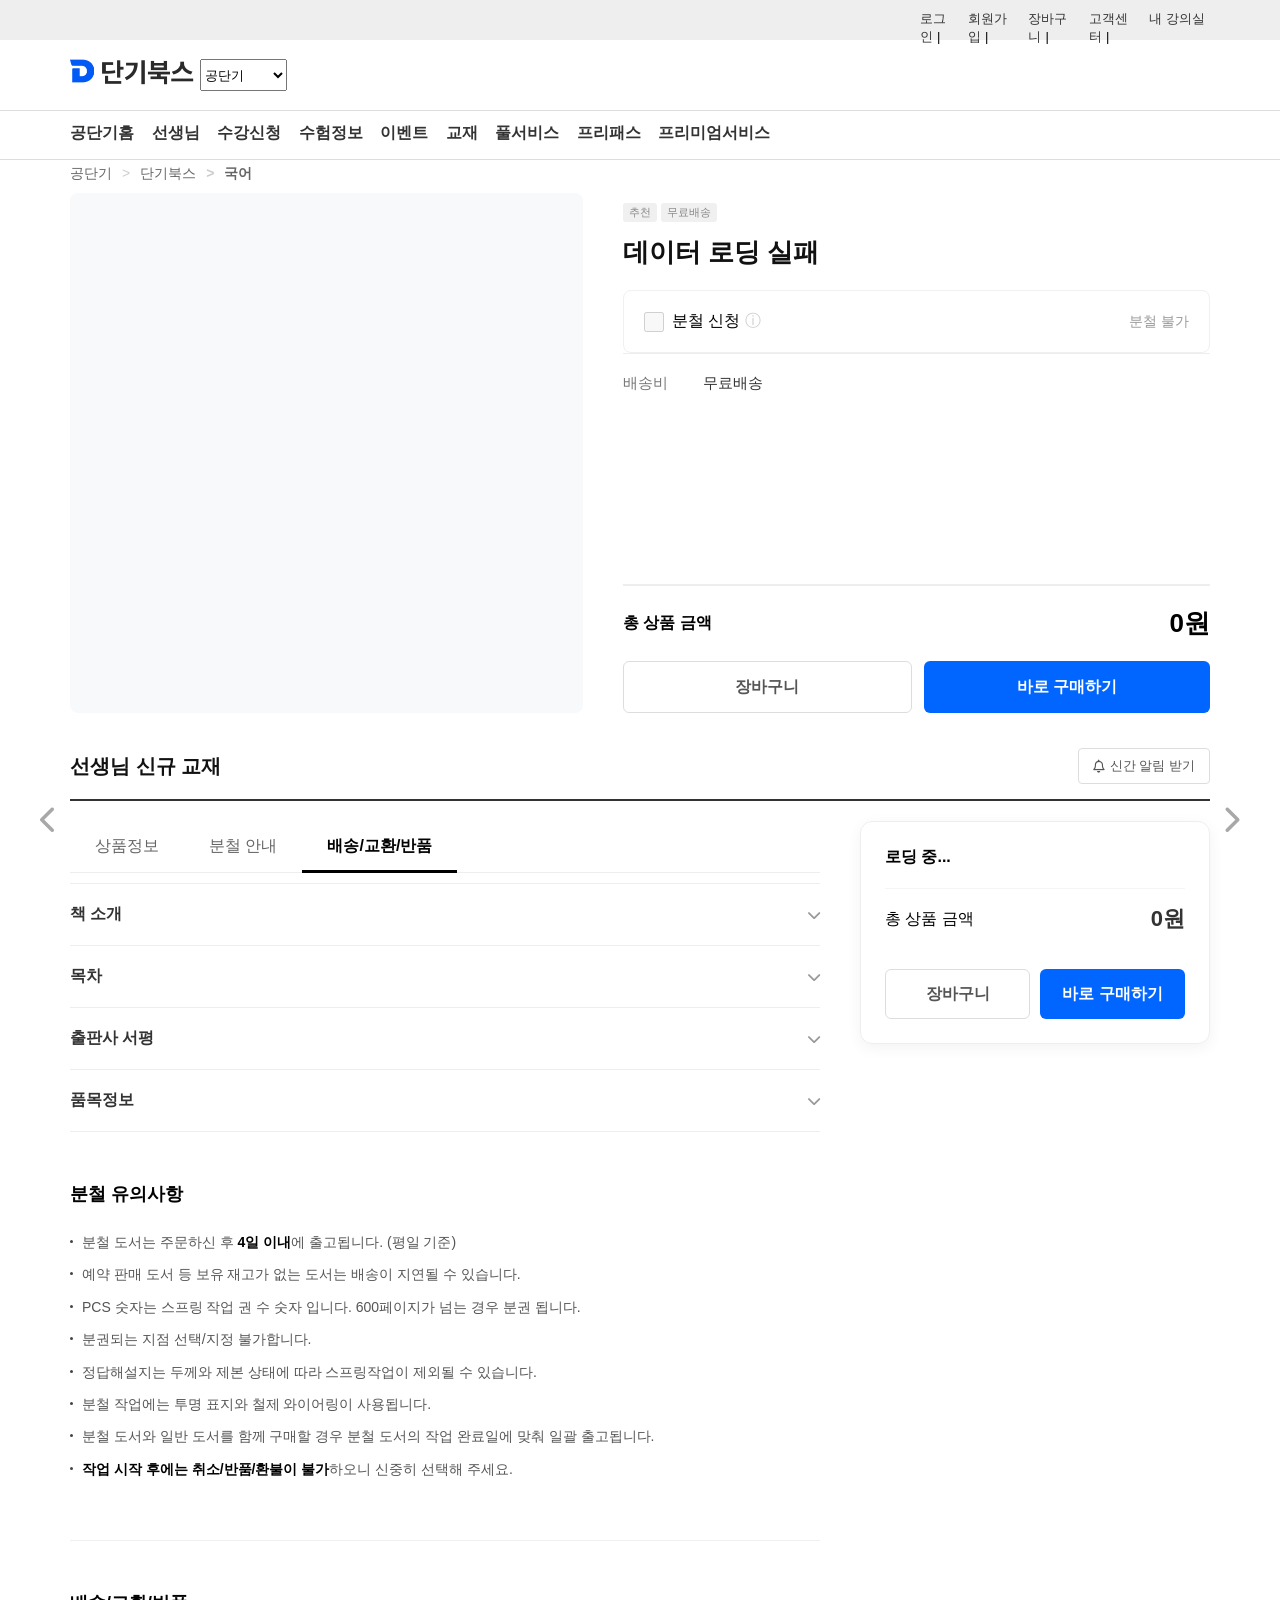
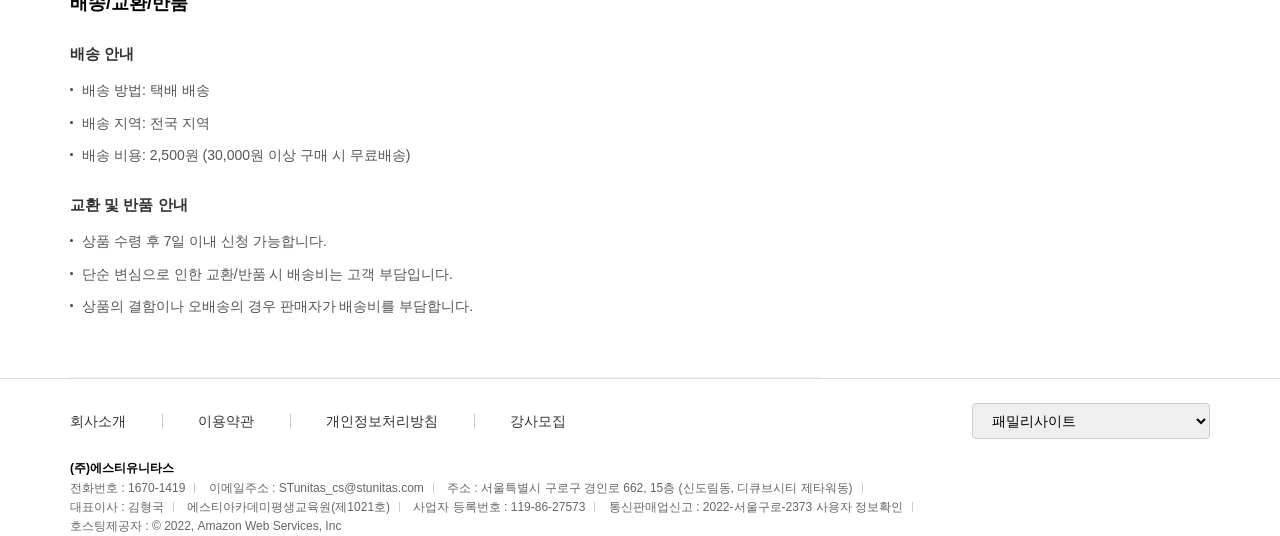
<file: sub.html>
<!DOCTYPE html>
<html lang="ko">

<head>
    <meta charset="UTF-8">
    <meta name="viewport" content="width=device-width, initial-scale=1.0">
    <title>단기 북스</title>

    <link rel="stylesheet" href="./css/reset.css">
    <link rel="stylesheet" href="./css/sub.css">
    <link rel="stylesheet" href="https://cdnjs.cloudflare.com/ajax/libs/font-awesome/6.0.0/css/all.min.css">
    <link rel="stylesheet" href="https://cdn.jsdelivr.net/npm/swiper@11/swiper-bundle.min.css" />
</head>

<body>
    <header>
        <div id="header_top">
            <div class="container">
                <div id="login">
                    <ul>
                        <li><a href="#">로그인</a></li>
                        <li><a href="#">회원가입</a></li>
                        <li><a href="#">장바구니</a></li>
                        <li><a href="#">고객센터</a></li>
                        <li><a href="#">내 강의실</a></li>
                    </ul>
                </div>
            </div>

        </div>
        <div id="header_main">
            <h1>
                <a href="index.html"><img src="./img/단기북스_로고.png" alt="단기북스">
                </a>
            </h1>
            <select id="biz_list">
                <option value="공단기">공단기</option>
                <option value="기술단기">기술단기</option>
                <option value="소방단기">소방단기</option>
                <option value="공기업단기">공기업단기</option>
                <option value="자단기">자단기</option>
                <option value="영단기">영단기</option>
                <option value="노무사단기">노무사단기</option>
                <option value="법무사단기">법무사단기</option>
            </select>
        </div>

        <nav id="main_menu">
            <div class="container">
                <ul>
                    <li><a href="index.html">공단기홈</a></li>
                    <li><a href="index.html">선생님</a></li>
                    <li><a href="index.html">수강신청 </a></li>
                    <li><a href="index.html">수험정보</a></li>
                    <li><a href="index.html">이벤트</a></li>
                    <li><a href="index.html">교재</a></li>
                    <li><a href="index.html">풀서비스</a></li>
                    <li><a href="index.html">프리패스</a></li>
                    <li><a href="index.html">프리미엄서비스</a></li>
                </ul>
            </div>
        </nav>
    </header>

    <main>
        <div class="container">
            <nav class="location">
                <ul class="location_list">
                    <li class="location_item"><a href="index.html">공단기</a></li>
                    <li class="location_item"><a href="index.html">단기북스</a></li>
                    <li class="location_item"><a href="index.html">국어</a></li>
                </ul>
            </nav>

            <section class="row">
                <div class="image-wrapper">
                    <div class="book-image" id="bookCover">
                        <!-- <div class="zoom-btn-container">
                            <button type="button" class="btn-zoom">
                                <span class="icon-search">🔍</span> 크게보기
                            </button>
                        </div> -->
                    </div>
                </div>
                <div class="book-info">
                    <div class="tag-container">
                        <span class="tag">추천</span>
                        <span class="tag">무료배송</span>
                    </div>
                    <h2 id="bookTitle">로딩 중...</h2>
                    <div class="price" id="bookPrice"></div>
                    <div class="option-box">
                        <div class="option-row">
                            <label>
                                <input type="checkbox" disabled> 분철 신청
                                <span class="info-icon">ⓘ</span>
                            </label>
                            <span class="option-status">분철 불가</span>
                        </div>
                    </div>
                    <dl id="bookMeta">
                        <div class="meta-item">
                            <dt>배송비</dt>
                            <dd>무료배송</dd>
                        </div>
                    </dl>

                    <div class="total-amount">
                        <span>총 상품 금액</span>
                        <strong id="totalPrice">0원</strong>
                    </div>

                    <div class="buttons">
                        <button class="btn-cart">장바구니</button>
                        <button class="btn-purchase">바로 구매하기</button>
                    </div>
                </div>
            </section>

            <div class="teacher-books-header container">
                <h3>선생님 신규 교재</h3>
                <button class="btn-notify">
                    <i class="far fa-bell"></i> 신간 알림 받기
                </button>
            </div>

            <div class="teacher-slider-section">
                <div class="swiper mySwiper">
                    <div class="swiper-wrapper" id="teacherBookList">
                    </div>
                </div>

                <div class="swiper-button-next-custom"><i class="fas fa-chevron-right"></i></div>
                <div class="swiper-button-prev-custom"><i class="fas fa-chevron-left"></i></div>
            </div>


            <div class="detail-bottom-layout">
                <div class="detail-content-area">
                    <nav class="detail-tabs ">
                        <ul>
                            <li class="active"><a href="#section-intro">상품정보</a></li>
                            <li><a href="#section-split">분철 안내</a></li>
                            <li><a href="#section-delivery">배송/교환/반품</a></li>
                        </ul>
                    </nav>

                    <section id="section-intro" class="book-detail-accordion">
                        <div class="accordion-item">
                            <button class="accordion-header">
                                <span>책 소개</span>
                                <i class="fas fa-chevron-down"></i>
                            </button>
                            <div class="accordion-content">
                                <div class="book-intro-container">
                                    <div class="book-category-area">
                                        <h3 class="intro-title">이 책이 속한 분야</h3>
                                        <ul class="category-list">
                                            <li>국내도서 <i class="fas fa-chevron-right"></i> 취업/수험서 <i
                                                    class="fas fa-chevron-right"></i> 공무원 과목별 <i
                                                    class="fas fa-chevron-right"></i> 공무원 영어</li>
                                            <li>국내도서 <i class="fas fa-chevron-right"></i> 취업/수험서 <i
                                                    class="fas fa-chevron-right"></i> 공무원 직군별 <i
                                                    class="fas fa-chevron-right"></i> 행정직</li>
                                        </ul>
                                    </div>

                                    <hr class="divider">
                                    <div class="book-description">
                                        <p class="description-highlight">공시 영어 독해 수험서 = 이기다 독해, 우리는 반드시 이긴다!</p>
                                        <p>
                                            쎄듀는 대한민국 공무원 수험생들을 위해 ‘공시 영어 한 번 응시로 합격을 이루자!’는 취지로 쎄듀01(공일)을 시작한다.
                                            이 책은 갈수록 난이도가 높아지고 있는 독해를 완벽히 대비 시켜주기 위해 기획, 집필되었다.
                                        </p>
                                        <p>
                                            이 책의 구성은 5단계로 되어있다. Chapter 도입부에서는 해당 Chapter에서 다룰 내용에 대한 간략한 소개와 도식화로 쉽게 이해
                                            할 수 있도록 구성되었다.
                                            이 부분은 특히, Chapter를 다 학습한 뒤 다시 한 번 속독한다면 학습 효과가 배가 될 것이다.
                                        </p>
                                        <p class="description-footer">
                                            이기다 독해는 여러분들에게 공시영어 독해 수험서로 최고의 길잡이가 될 것으로 확신한다. 여러분들이 간절히 원해온 목표를 이뤄내고 다함께
                                            모여 떼창을 하는 그 날까지 화이팅하자!
                                        </p>
                                    </div>
                                </div>
                            </div>
                        </div>

                        <div class="accordion-item">
                            <button class="accordion-header">
                                <span>목차</span>
                                <i class="fas fa-chevron-down"></i>
                            </button>
                            <div class="accordion-content">
                                <p>Introduction<br>
                                    I. 단락(paragraph)의 기본 이해 <br>
                                    II. 기출 지문과 선택지의 이해 <br>
                                    III. 결론: 독해, 이렇게 접근하라! <br><br>

                                    Part I Topic Sentence & Supporting Details<br>
                                    CHAPTER 1 Exposition <br>
                                    CHAPTER 2 Persuasion<br>
                                    CHAPTER 3 Exposition?Persuasion<br>
                                    CHAPTER 4 Narration<br><br>

                                    Part II Paragraph Unity, Cohesion, Coherence<br>
                                    CHAPTER 5 Unity (통일성)_흐름 무관 문장 찾기<br>
                                    CHAPTER 6 Cohesion (응집성)_연결사<br>
                                    CHAPTER 7 Cohesion?Coherence I (응집성?일관성)_문장 삽입<br>
                                    CHAPTER 8 Cohesion?Coherence II (응집성?일관성)_글의 순서<br><br>

                                    PART III 단락과 빈칸 추론<br>
                                    CHAPTER 9 빈칸이 글의 전반부에 있는 경우<br>
                                    CHAPTER 10 빈칸이 글의 중반부에 있는 경우<br>
                                    CHAPTER 11 빈칸이 글의 후반부에 있는 경우<br>
                                    CHAPTER 12 빈칸이 마지막 문장에 있는 경우<br>
                                    CHAPTER 13 빈칸이 두 개 이상인 경우<br>
                                    CHAPTER 14 요약문 빈칸 채우기<br><br>

                                    PART IV 단락 전개 방식<br>
                                    CHAPTER 15 Example<br>
                                    CHAPTER 16 Enumeration<br>
                                    CHAPTER 17 Sequence<br>
                                    CHAPTER 18 Comparison & Analogy<br>
                                    CHAPTER 19 Contrast & Changing Viewpoints<br>
                                    CHAPTER 20 Cause & Effect<br>
                                    CHAPTER 21 Question & Answer<br>
                                    CHAPTER 22 Problem & Solution<br>
                                    CHAPTER 23 Myth & Truth<br><br>

                                    PART V 정답률을 높여주는 전략<br>
                                    CHAPTER 24 내용일치<br>
                                    CHAPTER 25 내용불일치<br>
                                    CHAPTER 26 내용추론<br>
                                    CHAPTER 27 심경, 분위기, 글의 목적<br>
                                    CHAPTER 28 밑줄추론<br>
                                    CHAPTER 29 어휘<br>
                                    CHAPTER 30 복합유형</p>
                            </div>
                        </div>

                        <div class="accordion-item">
                            <button class="accordion-header">
                                <span>출판사 서평</span>
                                <i class="fas fa-chevron-down"></i>
                            </button>
                            <div class="accordion-content">
                                <p>1. 공시 영어 독해 전략서 = 이기다 독해<br>
                                    2. 도식화로 쉽게 이해가 되는 구성<br>
                                    3. 일당백의 역할을 할 수 있는 기출지문만으로 구성<br>
                                    4. 어휘, 구문 복잡성, 문제 난이도를 종합적으로 고려하여 난이도 순으로 수록<br>
                                    5. 이기다 독해 100% 소화 + 철저한 복습 + 기출문제집 + 예상 문제집 = 공시 영어 승리</p>
                            </div>
                        </div>

                        <div class="accordion-item">
                            <button class="accordion-header">
                                <span>품목정보</span>
                                <i class="fas fa-chevron-down"></i>
                            </button>
                            <div class="accordion-content">
                                <div class="product-info-table">
                                    <dl>
                                        <div class="info-row">
                                            <dt>ISBN</dt>
                                            <dd>9791196562335</dd>
                                        </div>
                                        <div class="info-row">
                                            <dt>발행(출시)일자</dt>
                                            <dd>2018년 12월 24일</dd>
                                        </div>
                                        <div class="info-row">
                                            <dt>쪽수</dt>
                                            <dd>400쪽</dd>
                                        </div>
                                        <div class="info-row">
                                            <dt>크기</dt>
                                            <dd>206 * 263 * 19 mm / 917 g</dd>
                                        </div>
                                        <div class="info-row">
                                            <dt>총 권수</dt>
                                            <dd>1권</dd>
                                        </div>
                                    </dl>
                                </div>
                            </div>
                        </div>
                    </section>

                    <section id="section-split" class="tab-content info-section">
                        <h3 class="section-title">분철 유의사항</h3>
                        <ul class="info-list">
                            <li>분철 도서는 주문하신 후 <strong>4일 이내</strong>에 출고됩니다. (평일 기준)</li>
                            <li>예약 판매 도서 등 보유 재고가 없는 도서는 배송이 지연될 수 있습니다.</li>
                            <li>PCS 숫자는 스프링 작업 권 수 숫자 입니다. 600페이지가 넘는 경우 분권 됩니다.</li>
                            <li>분권되는 지점 선택/지정 불가합니다.</li>
                            <li>정답해설지는 두께와 제본 상태에 따라 스프링작업이 제외될 수 있습니다.</li>
                            <li>분철 작업에는 투명 표지와 철제 와이어링이 사용됩니다.</li>
                            <li>분철 도서와 일반 도서를 함께 구매할 경우 분철 도서의 작업 완료일에 맞춰 일괄 출고됩니다.</li>
                            <li><strong>작업 시작 후에는 취소/반품/환불이 불가</strong>하오니 신중히 선택해 주세요.</li>
                        </ul>
                    </section>

                    <section id="section-delivery" class="tab-content info-section">
                        <h3 class="section-title">배송/교환/반품</h3>

                        <div class="sub-section">
                            <h4>배송 안내</h4>
                            <ul class="info-list">
                                <li>배송 방법: 택배 배송</li>
                                <li>배송 지역: 전국 지역</li>
                                <li>배송 비용: 2,500원 (30,000원 이상 구매 시 무료배송)</li>
                            </ul>
                        </div>

                        <div class="sub-section">
                            <h4>교환 및 반품 안내</h4>
                            <ul class="info-list">
                                <li>상품 수령 후 7일 이내 신청 가능합니다.</li>
                                <li>단순 변심으로 인한 교환/반품 시 배송비는 고객 부담입니다.</li>
                                <li>상품의 결함이나 오배송의 경우 판매자가 배송비를 부담합니다.</li>
                            </ul>
                        </div>
                    </section>
                </div>
                <aside class="sticky-sidebar">
                    <div class="purchase-card">
                        <h2 class="book-title-sticky" id="stickyBookTitle">로딩 중...</h2>

                        <div class="price-info">
                            <span>총 상품 금액</span>
                            <span class="total-price" id="stickyTotalPrice">0원</span>
                        </div>

                        <div class="button-group">
                            <button class="btn-cart">장바구니</button>
                            <button class="btn-buy">바로 구매하기</button>
                        </div>
                    </div>
                </aside>


            </div>
        </div>
    </main>

    <footer>
        <div class="container">

            <div id="footertop">
                <ul>
                    <li><a href="#">회사소개</a></li>
                    <li><a href="#">이용약관</a></li>
                    <li><a href="#">개인정보처리방침</a></li>
                    <li><a href="#">강사모집</a></li>
                </ul>

            </div>
            <div id="footer_family">
                <select id="footer_menu">
                    <option value="">패밀리사이트</option>
                    <option value="공단기">공단기</option>
                    <option value="기술단기">기술단기</option>
                    <option value="소방단기">소방단기</option>
                    <option value="[제휴]소방단기 경남*창원학원">[제휴]소방단기 경남*창원학원</option>
                </select>
            </div>
            <div id="footer_p">
                <h4>(주)에스티유니타스</h4>
                <p>
                    <span>전화번호 : 1670-1419</span>
                    <span>이메일주소 : STunitas_cs@stunitas.com</span>
                    <span>주소 : 서울특별시 구로구 경인로 662, 15층 (신도림동, 디큐브시티 제타워동)</span><br>
                    <span>대표이사 : 김형국</span>
                    <span>에스티아카데미평생교육원(제1021호)</span>
                    <span>사업자 등록번호 : 119-86-27573</span>
                    <span>통신판매업신고 : 2022-서울구로-2373 사용자 정보확인</span>
                    <span>호스팅제공자 : © 2022, Amazon Web Services, Inc</span>
                </p>
            </div>
        </div>


    </footer>

    <script src="./js/sub_books.js"></script>
    <script src="https://cdn.jsdelivr.net/npm/swiper@11/swiper-bundle.min.js"></script>
    <script src="./js/sub.js"></script>
</body>

</html>
</file>
<file: css/sub.css>
@charset "utf-8";

/* 공용 */
.container {
  width: 1280px;
  height: 100%;
  margin: 0 auto;
  /* background-color: gold; */
}

/* 헤더 */
header {
  width: 100%;
  height: 160px;
}


#header_top {
  width: 100%;
  height: 40px;
  background-color: #eee;
}

#login {
  width: 290px;
  height: 20px;
  /* background-color: tomato; */
}

#login ul {
  display: flex;
  font-size: 13px;
  justify-content: space-between;
}

#login ul li::after {
  content: "|";
  margin: 0 4px;
}

#login ul li:last-child::after {
  content: "";
}


#header_top .container {
  display: flex;
  justify-content: flex-end;
  align-items: center;
}


#header_main {
  width: 1140px;
  height: 70px;
  /* background-color: skyblue; */
  margin: 0 auto;
  display: flex;
  align-items: center;
}

#header_main h1 img {
  width: 125px;
  margin-right: 5px;
}

#biz_list {
  height: 32px;
}

#main_menu {
  width: 100%;
  height: 50px;
  border-top: 1px solid #ddd;
  border-bottom: 1px solid #ddd;
  font-weight: bold;
}

#main_menu .container {
  display: flex;
  justify-self: flex-start;
  align-items: center;
}

#main_menu ul {
  width: 700px;
  height: 25px;
  display: flex;
  justify-content: space-between;
  /* background-color: cyan; */
}

/* 메인 */

.location {
  margin-top: 5px;
}

.location_list {
  display: flex;
  gap: 10px;
  font-size: 14px;
  color: #333;
}

.location_item a {
  text-decoration: none;
  color: #666;
}

.location_item + .location_item::before {
  content: '>';
  margin-right: 10px;
  color: #ccc;
}

.location_item:last-child {
  font-weight: bold;
  color: #000;
}

/* 섹션 */

.container { 
  font-family: sans-serif; 
  max-width: 1140px;
}
.row { 
  display: flex; 
  gap: 40px; 
  margin-top: 10px; 
  align-items: flex-start;
}

.image-wrapper {
  flex: 0 0 45%;          
  display: flex; 
  flex-direction: column;       
  align-items: center; 
  gap: 15px;   
}

.book-image {
  width: 100%;
  height: 520px;
  background-color: #f8f9fa; 
  display: flex;        
  justify-content: center; 
  align-items: center;    
  padding: 20px;        
  border-radius: 8px; 
} 

.book-image img { 
  width: 60%;
  height: auto;
  max-width: 95%; 
  max-height: 95%;
  object-fit: contain;
  box-shadow: 0 10px 20px rgba(0,0,0,0.1);
}

/* .zoom-btn-container {
    display: flex;
    justify-content: center;
}

.btn-zoom {
    display: flex;
    align-items: center;
    gap: 6px;
    background-color: #fff;
    border: 1px solid #ddd;
    border-radius: 4px;
    padding: 8px 16px;
    font-size: 14px;
    color: #333;
    cursor: pointer;
    transition: background-color 0.2s;
}

.btn-zoom:hover {
    background-color: #f9f9f9;
}

.icon-search {
    font-size: 14px;
} */

/* 책 정보와 가격 */

.book-info { 
  flex: 1;
  display: flex;
  flex-direction: column;
  justify-content: flex-start;
  padding-top: 10px; 
  height: 520px;
}

.tag-container { 
  display: flex; 
  gap: 4px; 
  margin-bottom: 12px; 
}

.tag { 
  background: #f0f0f0; 
  color: #888; 
  font-size: 11px; 
  padding: 2px 6px; 
  border-radius: 3px; 
}

#bookTitle {
  font-size: 26px;
  font-weight: 700;
  color: #111;
  margin-bottom: 10px; 
  line-height: 1.4;
}

.option-box {
    border: 1px solid #f0f0f0; 
    border-radius: 8px;
    padding: 20px; 
    margin: 0; 
    background: #fff;
}
.option-row { 
  display: flex; 
  justify-content: space-between; 
  align-items: center; 
  font-size: 14px; 
}

.option-status { 
  color: #999; 
}
.info-icon { 
  color: #ccc; 
  cursor: pointer; 
  margin-left: 5px;
}

.option-row input[type="checkbox"] {
    width: 20px; 
    height: 20px;
    cursor: pointer;
    accent-color: #0066ff;
    vertical-align: middle;
    margin-right: 8px; 
}


.option-row label {
    font-size: 16px; 
    font-weight: 500;
    display: flex;
    align-items: center;
    cursor: pointer;
}

#bookMeta {
  border-top: 1px solid #eee;
  padding-top: 20px;
  margin-bottom: 30px;
}

.meta-item { 
  display: flex;
  margin-bottom: 12px;
  font-size: 15px; 
}
.meta-item dt { 
  width: 80px; 
  color: #777; 
  font-weight: 500; 
}

.meta-item dd {
  color: #333; 
  font-weight: 400;
  margin: 0;
}

#bookPrice {
  margin-bottom: 10px;
  display: flex;
  align-items: baseline;
  gap: 10px;
  color: #0066ff;
  font-weight: bold;
  font-size: 24px;
}

.current-price {
  font-size: 24px;
  font-weight: 800;
  color: #333;
}

.original-price {
  font-size: 16px;
  color: #bbb;
  text-decoration: line-through;
}

.total-amount {
    display: flex; 
    justify-content: space-between; 
    align-items: center;
    border-top: 2px solid #eee;
    padding-top: 20px; 
    margin-top: auto;
    margin-bottom: 20px;
}

.total-amount span { 
  font-weight: bold; 
  font-size: 16px; 
}

.total-amount strong { 
  font-size: 26px; 
  color: #000; 
}

.buttons {
  display: flex;
  gap: 12px;
}
.buttons button {
  height: 52px;
  flex: 1;
  border-radius: 6px;
  font-size: 16px;
  font-weight: 600;
  cursor: pointer;
  transition: all 0.2s;
}

.btn-cart {
  background-color: #f5f5f5;
  border: 1px solid #ddd;
  color: #555;
}

.btn-purchase {
  background-color: #0066ff;
  border: none;
  color: #fff;
}

/* 선생님의 책 */

.teacher-books-header {
    display: flex; 
    justify-content: space-between;
    align-items: center;
    padding: 25px 0 15px 0;
    margin-top: 10px;
    border-bottom: 2px solid #333;
}

/* 제목 스타일 */
.teacher-books-header h3 {
    font-size: 20px; 
    font-weight: 700; 
    color: #111;
}

.btn-notify {
    display: flex;
    align-items: center;
    gap: 6px;
    background-color: #fff;
    border: 1px solid #ddd;
    border-radius: 4px;
    padding: 8px 14px;
    font-size: 13px;
    color: #555;
    cursor: pointer;
    transition: all 0.2s; 
}

.btn-notify:hover {
    background-color: #f9f9f9;
    border-color: #ccc;
}

/* 슬라이드 */

.teacher-slider-section {
    position: relative;
    margin-top: 20px;
    padding: 0;
}

.mySwiper {
    width: 100%;
    padding: 20px 0; 
}

.swiper-slide {
    display: flex; 
    height: auto;
    border: none;
    border-radius: 0; 
    padding: 0;
    background: transparent; 
}

.book-card-inner {
    display: flex; 
    align-items: center; 
    width: 100%;
    padding: 10px;
    background: #fff;
}

.card-img-wrapper {
    flex: 0 0 130px;
    margin-right: 20px;
}

.card-img {
    width: 100%;
    height: auto; 
    box-shadow: 0 4px 10px rgba(0,0,0,0.08); 
}

.card-info {
    flex: 1; 
    text-align: left;
}

.tag.gray {
    font-size: 11px;
    background: #f1f3f5;
    color: #868e96;
    padding: 2px 6px;
    margin-bottom: 8px;
    display: inline-block;
}

.card-title {
    font-size: 14px;
    font-weight: 500;
    line-height: 1.4;
    height: auto; 
    white-space: nowrap;
    overflow: hidden;
    text-overflow: ellipsis;
    margin-bottom: 4px;
    color: #111;
}

.card-authors {
    font-size: 12px;
    color: #999;
    margin-bottom: 12px;
}

.card-price {
    font-size: 16px;
    font-weight: 700;
    color: #000;
}

.discount-rate-inner {
    color: #0066ff;
    font-weight: bold;
    margin-right: 5px;
}

.swiper-button-prev-custom,
.swiper-button-next-custom {
    position: absolute;
    top: 50%;
    transform: translateY(-50%);
    z-index: 10;
    cursor: pointer;
    font-size: 28px;
    color: #a8a8a8;
    transition: color 0.3s;
}

.swiper-button-prev-custom { left: -30px; } 
.swiper-button-next-custom { right: -30px; } 

.swiper-button-prev-custom:hover,
.swiper-button-next-custom:hover {
    color: #ccc;
}

/* 상세내용 내비 */

.detail-content-area {
  width: 70%;
}

.detail-tabs {
    border-bottom: 1px solid #eee; 
    background-color: #fff;
    position: sticky; 
    top: 0;
    z-index: 100;
}

.detail-tabs ul {
    display: flex;
    list-style: none;
    padding: 0;
    margin: 0;
    margin: 0 auto;    
}

.detail-tabs li {
    position: relative;
    padding: 15px 25px; 
    cursor: pointer;
}

.detail-tabs li a {
    text-decoration: none;
    font-size: 16px;
    font-weight: 500;
    color: #666; 
    transition: all 0.2s;
}

.detail-tabs li.active a {
    color: #000; 
    font-weight: 700; 
}

.detail-tabs li.active::after {
    content: "";
    position: absolute;
    bottom: -1px; 
    left: 0;
    width: 100%;
    height: 3px; 
    background-color: #000; 
}

.detail-tabs li:hover a {
    color: #333;
}

/* 상세내용 */

.detail-bottom-layout {
    display: flex; 
    gap: 40px;    
    max-width: 1280px; 
    margin: 0 auto;
    
    align-items: flex-start;
}

.detail-content-area {
    flex: 1;
}

/* 오른쪽 구매바는 너비를 고정함 */
.sticky-sidebar {
    width: 350px;
    position: sticky;
    top: 50px; /* 스크롤 시 멈출 위치 */
    flex-shrink: 0;
}

.purchase-card {
    background: #fff;
    border: 1px solid #eee;
    border-radius: 12px;
    padding: 24px;
    box-shadow: 0 4px 15px rgba(0,0,0,0.05);
}

.book-title-sticky {
    font-size: 16px;
    font-weight: bold;
    margin-bottom: 20px;
    line-height: 1.4;
}

.price-info {
    display: flex;
    justify-content: space-between;
    align-items: center;
    padding: 15px 0;
    border-top: 1px solid #f5f5f5;
    margin-bottom: 20px;
}

.total-price {
    font-size: 22px;
    font-weight: 800;
    color: #333; /* 가격 강조색 */
}

.button-group {
    display: flex;
    justify-content: space-between;
    gap: 10px;
}

.btn-cart, .btn-buy {
    width: 150px;
    height: 50px;
    border-radius: 6px;
    font-size: 16px;
    font-weight: 600;
    cursor: pointer;
}

.btn-cart {
    background: #fff;
    border: 1px solid #ddd;
}

.btn-buy {
    background: #0066ff;
    color: #fff;
    border: none;
}

/* 아코디언 */
.book-detail-accordion {
    width: auto;
    margin-top: 10px;
    border-top: 1px solid #eee;
}

.accordion-item {
    border-bottom: 1px solid #eee;
}

.accordion-header {
    width: 100%;
    display: flex;
    justify-content: space-between;
    align-items: center;
    padding: 20px 0;
    background: none;
    border: none;
    cursor: pointer;
    font-size: 16px;
    font-weight: 600;
    color: #333;
    transition: color 0.2s;
}

.accordion-header:hover {
    color: #0066ff;
}

.accordion-header i {
    font-size: 14px;
    color: #999;
    transition: transform 0.3s;
}

.accordion-item.active .accordion-header i {
    transform: rotate(180deg); 
}

.accordion-content {
    max-height: 0; 
    overflow: hidden;
    transition: max-height 0.3s ease-out, padding 0.3s;
    background-color: #fafafa;
    padding: 0 20px;
}

.accordion-item.active .accordion-content {
    max-height: 1500px; 
    padding: 20px;
    border-top: 1px solid #f0f0f0;
}

.info-section {
    padding: 50px 0;
    border-bottom: 1px solid #f0f0f0;
}

.section-title {
    font-size: 18px;
    font-weight: 700;
    margin-bottom: 25px;
    color: #000;
}

.sub-section h4 {
    font-size: 15px;
    font-weight: 700;
    margin: 30px 0 15px;
    color: #333;
}

.info-list {
    list-style: none;
    padding: 0;
}

.info-list li {
    position: relative;
    padding-left: 12px; /* 점이 들어갈 여백 */
    margin-bottom: 10px;
    font-size: 14px;
    line-height: 1.6;
    color: #555;
}

.book-intro-container {
    padding: 20px 0;
}

/* 제목 스타일 */
.intro-title {
    font-size: 18px;
    font-weight: 700;
    margin-bottom: 20px;
    color: #000;
}

/* 카테고리 스타일 */
.category-list {
    list-style: none;
    padding: 0;
}

.category-list li {
    font-size: 14px;
    color: #888; /* 연한 회색 */
    margin-bottom: 8px;
    display: flex;
    align-items: center;
    gap: 8px;
}

.category-list li i {
    font-size: 10px;
    color: #ccc;
}

/* 구분선 */
.divider {
    border: 0;
    border-top: 1px solid #eee;
    margin: 30px 0;
}

/* 본문 설명 스타일 */
.book-description {
    font-size: 15px;
    line-height: 1.8; /* 줄 간격을 넓게 주어 가독성 확보 */
    color: #444;
}

.book-description p {
    margin-bottom: 20px;
}

/* 첫 문장 강조 (이미지 참고) */
.description-highlight {
    font-weight: 600;
    color: #333;
}

/* 마지막 응원 문구 */
.description-footer {
    margin-top: 30px;
    color: #333;
}

/* 이미지와 똑같은 아주 작은 점(불릿) 구현 */
.info-list li::before {
    content: "";
    position: absolute;
    left: 0;
    top: 9px; /* 글자 중간 높이 */
    width: 3px;
    height: 3px;
    background-color: #444;
    border-radius: 50%;
}

.info-list li strong {
    color: #000;
    font-weight: 600;
}



/* 품목 정보 전체 영역 */
.product-info-table {
    padding: 20px 0;
    border-top: 1px solid #eee; /* 상단 구분선 (선택사항) */
}

/* 각 줄(Row) 설정 */
.info-row {
    display: flex;
    padding: 15px 0; /* 줄 사이 간격 */
    align-items: center;
}

/* 왼쪽 항목명 (ISBN, 쪽수 등) */
.product-info-table dt {
    width: 180px;      /* 제목 너비를 고정하여 데이터 시작점을 일치시킴 */
    font-size: 16px;
    font-weight: 700;  /* 이미지처럼 아주 굵게 */
    color: #000;       /* 완전 검정 */
    flex-shrink: 0;
}

/* 오른쪽 실제 데이터 */
.product-info-table dd {
    margin: 0;
    font-size: 16px;
    color: #666;       /* 이미지와 동일한 연한 회색 */
    flex: 1;
}

p {
  color: #333;
}

/* 풋터 */
footer {
  width: 100%;
  /* height: 180px; */
  border-top: 1px solid #ddd;
}

footer .container {
  display: flex;
  flex-wrap: wrap;
  justify-content: space-between;
  align-items: center;
  margin-top: 24px;
}

#footertop ul {
  display: flex;
  gap: 20px;
}

#footertop ul li{
  position: relative;
  display: inline-block;
  margin-right: 15px;
  padding-right: 37px;
  line-height: 1;
  color: #666;
  font-size: 14px;
}

#footertop ul li::after{
  content: "";
  position: absolute;
  right: 0;
  top: 50%;
  transform: translateY(-50%);
  width: 1px;
  height: 15px;
  background-color: #ccc;
}

#footertop ul li:last-child::after{
  display: none;
}

#footer_menu {
  margin-left: auto;
  padding: 8px 15px;
  font-size: 14px;
  border: 1px solid #ccc;
  border-radius: 4px;
  
}

#footer_p {
  font-size: 12px;
  line-height: 1.6;
  margin-top: 20px;
}

#footer_p p span {
  position: relative;
  display: inline-block;
  margin-right: 10px;
  padding-right: 10px;
  line-height: 1;
  color: #666;
}

#footer_p p span::after{
  content: "";
  position: absolute;
  right: 0;
  top: 50%;
  transform: translateY(-50%);
  width: 1px;
  height: 10px;
  background-color: #ccc;
}
#footer_p p span:last-child::after{
  display: none;
}
</file>
